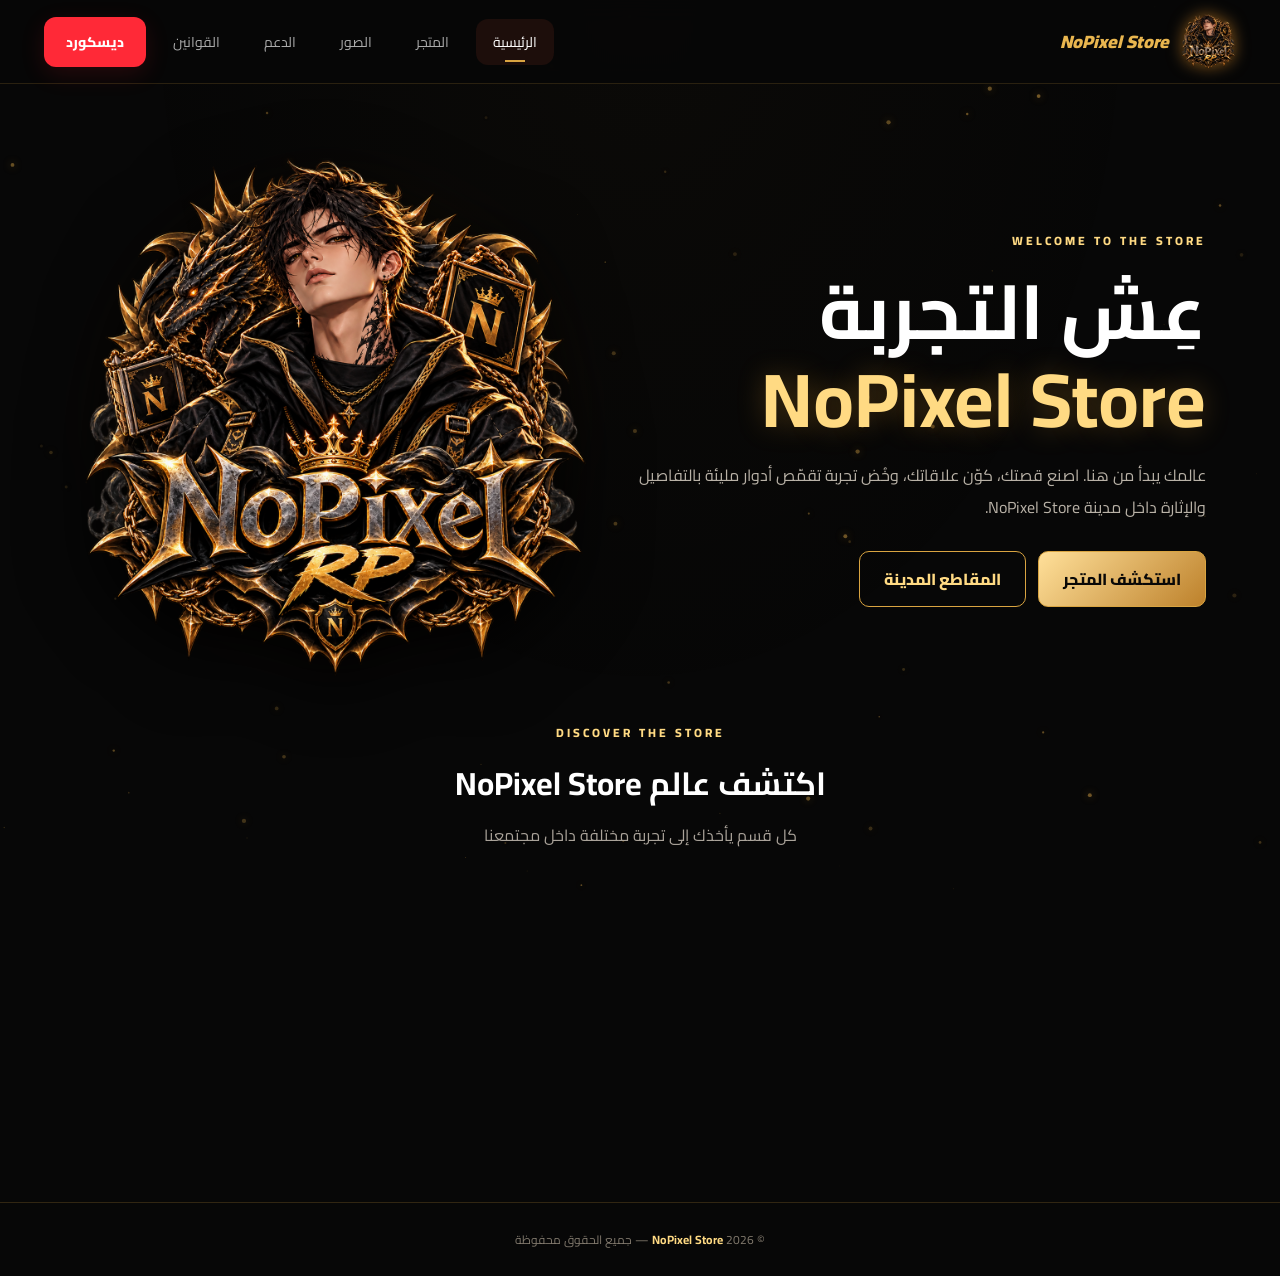
<file: index.html>
<!DOCTYPE html>
<html lang="ar" dir="rtl">

<head>
    <meta charset="UTF-8">
    <meta name="viewport" content="width=device-width, initial-scale=1.0">
    <meta name="theme-color" content="#070707">

    <title>الرئيسية | NoPixel Store</title>

    <!-- Website Favicon -->
    <link rel="icon" type="image/png" href="assets/logo.png">
    <link rel="apple-touch-icon" href="assets/logo.png">

    <!-- CSS -->
    <link rel="stylesheet" href="style.css">
</head>

<body>

    <!-- Background Particles -->
    <canvas id="particles"></canvas>

    <!-- Loading Screen -->
    <div class="loader">
        <img src="assets/logo.png" alt="NoPixel Store">
        <div class="loadline"></div>
    </div>

    <div class="site">

        <!-- Header -->
        <header>
            <nav class="nav">

                <a class="brand" href="index.html">
                    <img src="assets/logo.png" alt="NoPixel Store">
                    <span>NoPixel Store</span>
                </a>

                <!-- Navigation Links -->
                <div class="navlinks">

                    <a href="index.html" class="active">
                        الرئيسية
                    </a>

                    <a href="store.html">
                        المتجر
                    </a>

                    <a href="gallery.html">
                        الصور
                    </a>

                    <a href="support.html">
                        الدعم
                    </a>

                    <a href="rules.html">
                        القوانين
                    </a>

                    <a
                        class="discord"
                        href="https://discord.gg/teXu4rFgZt"
                        target="_blank"
                        rel="noopener noreferrer"
                    >
                        ديسكورد
                    </a>

                </div>

                <!-- Mobile Menu -->
                <button class="menu" aria-label="فتح القائمة">
                    ☰
                </button>

            </nav>
        </header>

        <!-- Main Content -->
        <main>

            <!-- Hero Section -->
            <section class="hero">

                <div>

                    <div class="eyebrow">
                        WELCOME TO THE STORE
                    </div>

                    <h1>
                        عِش التجربة
                        <br>
                        <span>NoPixel Store</span>
                    </h1>

                    <p>
                        عالمك يبدأ من هنا. اصنع قصتك، كوّن علاقاتك،
                        وخُض تجربة تقمّص أدوار مليئة بالتفاصيل
                        والإثارة داخل مدينة NoPixel Store.
                    </p>

                    <div class="actions">

                        <a class="btn" href="store.html">
                            استكشف المتجر
                        </a>

                        <a class="btn ghost" href="gallery.html">
                            المقاطع المدينة
                        </a>

                    </div>

                </div>

                <!-- Hero Logo -->
                <div class="hero-art">
                    <img
                        src="assets/logo.png"
                        alt="NoPixel Store Logo"
                    >
                </div>

            </section>

            <!-- Discover Section -->
            <section>

                <div class="section-head">

                    <span class="eyebrow">
                        DISCOVER THE STORE
                    </span>

                    <h2>
                        اكتشف عالم NoPixel Store
                    </h2>

                    <p>
                        كل قسم يأخذك إلى تجربة مختلفة داخل مجتمعنا
                    </p>

                </div>

                <!-- Cards -->
                <div class="grid">

                    <!-- Store -->
                    <article class="tile">

                        <div class="symbol">♛</div>

                        <h3>المتجر</h3>

                        <p>
                            تصفح المنتجات والعروض المتاحة داخل المدينة.
                        </p>

                        <a href="store.html">
                            زيارة المتجر ←
                        </a>

                    </article>

                    <!-- Gallery -->
                    <article class="tile">

                        <div class="symbol">▣</div>

                        <h3>الصور والمقاطع</h3>

                        <p>
                            لحظات ومشاهد من عالم المدينة ومجتمعها.
                        </p>

                        <a href="gallery.html">
                            مشاهدة المعرض ←
                        </a>

                    </article>

                    <!-- Support -->
                    <article class="tile">

                        <div class="symbol">✉</div>

                        <h3>الدعم الفني</h3>

                        <p>
                            تواصل مع فريق الدعم عند الحاجة للمساعدة.
                        </p>

                        <a href="support.html">
                            طلب المساعدة ←
                        </a>

                    </article>

                </div>

            </section>

        </main>

        <!-- Footer -->
        <footer class="footer">

            © 2026
            <strong>NoPixel Store</strong>
            — جميع الحقوق محفوظة

        </footer>

    </div>

    <!-- JavaScript -->
    <script src="script.js"></script>

</body>
</html>
</file>
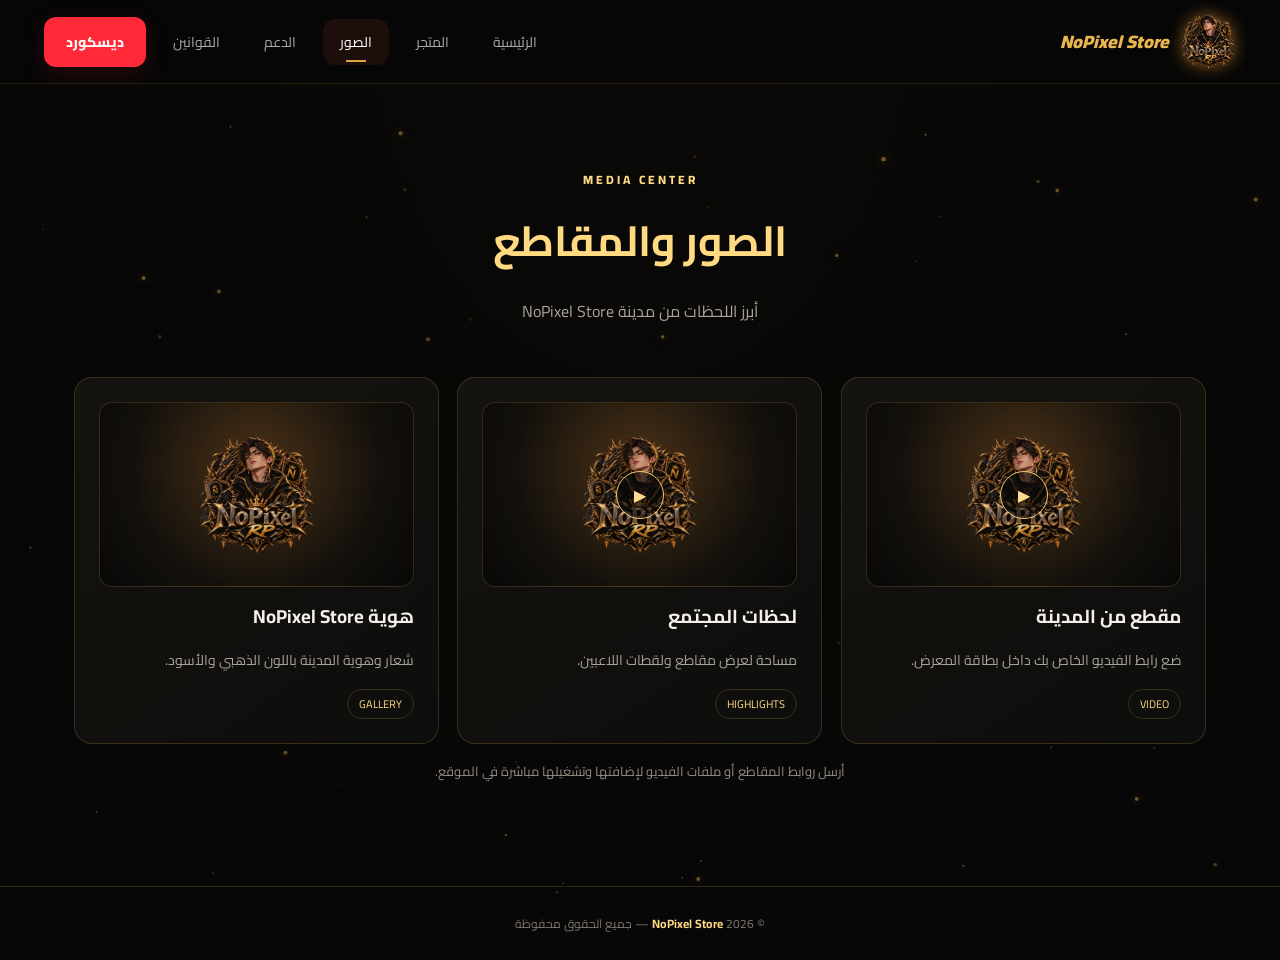
<file: gallery.html>
<!DOCTYPE html>
<html lang="ar" dir="rtl">

<head>
    <meta charset="UTF-8">
    <meta name="viewport" content="width=device-width, initial-scale=1.0">
    <meta name="theme-color" content="#070707">

    <title>الصور | NoPixel Store</title>

    <!-- Website Favicon -->
    <link rel="icon" type="image/png" href="assets/logo.png">
    <link rel="apple-touch-icon" href="assets/logo.png">

    <!-- CSS -->
    <link rel="stylesheet" href="style.css">
</head>

<body>

    <!-- Background Particles -->
    <canvas id="particles"></canvas>

    <!-- Loading Screen -->
    <div class="loader">
        <img src="assets/logo.png" alt="NoPixel Store">
        <div class="loadline"></div>
    </div>

    <div class="site">

        <!-- Header -->
        <header>
            <nav class="nav">

                <a class="brand" href="index.html">
                    <img src="assets/logo.png" alt="NoPixel Store">
                    <span>NoPixel Store</span>
                </a>

                <!-- Navigation Links -->
                <div class="navlinks">

                    <a href="index.html">الرئيسية</a>

                    <a href="store.html">المتجر</a>

                    <a href="gallery.html" class="active">
                        الصور
                    </a>

                    <a href="support.html">الدعم</a>

                    <a href="rules.html">القوانين</a>

                    <a
                        class="discord"
                        href="https://discord.gg/teXu4rFgZt"
                        target="_blank"
                        rel="noopener noreferrer"
                    >
                        ديسكورد
                    </a>

                </div>

                <!-- Mobile Menu -->
                <button class="menu" aria-label="فتح القائمة">
                    ☰
                </button>

            </nav>
        </header>

        <!-- Main Content -->
        <main>

            <!-- Page Title -->
            <div class="page-title">

                <span class="eyebrow">
                    MEDIA CENTER
                </span>

                <h1>
                    الصور والمقاطع
                </h1>

                <p>
                    أبرز اللحظات من مدينة NoPixel Store
                </p>

            </div>

            <!-- Gallery Cards -->
            <div class="grid">

                <!-- City Video -->
                <article class="tile">

                    <div class="media">

                        <img src="assets/logo.png" alt="مقطع من المدينة">

                        <span class="play">▶</span>

                    </div>

                    <h3>مقطع من المدينة</h3>

                    <p>
                        ضع رابط الفيديو الخاص بك داخل بطاقة المعرض.
                    </p>

                    <span class="tag">
                        VIDEO
                    </span>

                </article>

                <!-- Community Highlights -->
                <article class="tile">

                    <div class="media">

                        <img src="assets/logo.png" alt="لحظات المجتمع">

                        <span class="play">▶</span>

                    </div>

                    <h3>لحظات المجتمع</h3>

                    <p>
                        مساحة لعرض مقاطع ولقطات اللاعبين.
                    </p>

                    <span class="tag">
                        HIGHLIGHTS
                    </span>

                </article>

                <!-- Server Identity -->
                <article class="tile">

                    <div class="media">

                        <img src="assets/logo.png" alt="هوية NoPixel Store">

                    </div>

                    <h3>هوية NoPixel Store</h3>

                    <p>
                        شعار وهوية المدينة باللون الذهبي والأسود.
                    </p>

                    <span class="tag">
                        GALLERY
                    </span>

                </article>

            </div>

            <!-- Empty Gallery Message -->
            <p class="empty-note">
                أرسل روابط المقاطع أو ملفات الفيديو
                لإضافتها وتشغيلها مباشرة في الموقع.
            </p>

        </main>

        <!-- Footer -->
        <footer class="footer">

            © 2026
            <strong>NoPixel Store</strong>
            — جميع الحقوق محفوظة

        </footer>

    </div>

    <!-- JavaScript -->
    <script src="script.js"></script>

</body>
</html>
</file>
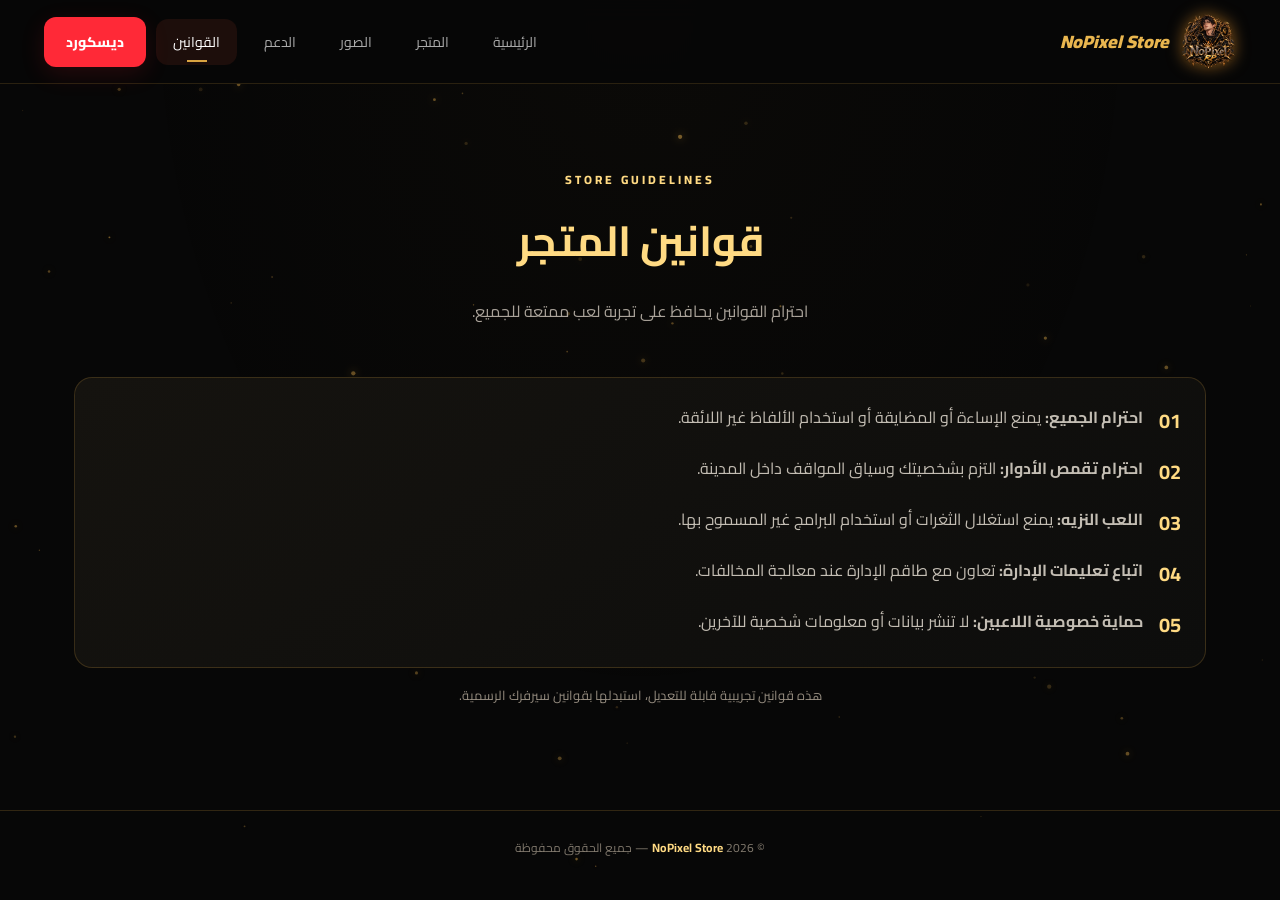
<file: rules.html>
<!DOCTYPE html>
<html lang="ar" dir="rtl">

<head>
    <meta charset="UTF-8">
    <meta name="viewport" content="width=device-width, initial-scale=1.0">
    <meta name="theme-color" content="#070707">

    <title>القوانين | NoPixel Store</title>

    <!-- Website Favicon -->
    <link rel="icon" type="image/png" href="assets/logo.png">
    <link rel="apple-touch-icon" href="assets/logo.png">

    <!-- CSS -->
    <link rel="stylesheet" href="style.css">
</head>

<body>

    <!-- Background Particles -->
    <canvas id="particles"></canvas>

    <!-- Loading Screen -->
    <div class="loader">
        <img src="assets/logo.png" alt="NoPixel Store">
        <div class="loadline"></div>
    </div>

    <div class="site">

        <!-- Header -->
        <header>
            <nav class="nav">

                <a class="brand" href="index.html">
                    <img src="assets/logo.png" alt="NoPixel Store">
                    <span>NoPixel Store</span>
                </a>

                <!-- Navigation Links -->
                <div class="navlinks">

                    <a href="index.html">الرئيسية</a>

                    <a href="store.html">المتجر</a>

                    <a href="gallery.html">الصور</a>

                    <a href="support.html">الدعم</a>

                    <a href="rules.html" class="active">
                        القوانين
                    </a>

                    <a
                        class="discord"
                        href="https://discord.gg/teXu4rFgZt"
                        target="_blank"
                        rel="noopener noreferrer"
                    >
                        ديسكورد
                    </a>

                </div>

                <!-- Mobile Menu -->
                <button class="menu" aria-label="فتح القائمة">
                    ☰
                </button>

            </nav>
        </header>

        <!-- Main Content -->
        <main>

            <!-- Page Title -->
            <div class="page-title">

                <span class="eyebrow">
                    STORE GUIDELINES
                </span>

                <h1>
                    قوانين المتجر
                </h1>

                <p>
                    احترام القوانين يحافظ على تجربة لعب ممتعة للجميع.
                </p>

            </div>

            <!-- Rules Panel -->
            <div class="panel rules">

                <!-- Rule 01 -->
                <div class="rule">

                    <b>01</b>

                    <p>
                        <strong>احترام الجميع:</strong>
                        يمنع الإساءة أو المضايقة أو استخدام الألفاظ غير اللائقة.
                    </p>

                </div>

                <!-- Rule 02 -->
                <div class="rule">

                    <b>02</b>

                    <p>
                        <strong>احترام تقمص الأدوار:</strong>
                        التزم بشخصيتك وسياق المواقف داخل المدينة.
                    </p>

                </div>

                <!-- Rule 03 -->
                <div class="rule">

                    <b>03</b>

                    <p>
                        <strong>اللعب النزيه:</strong>
                        يمنع استغلال الثغرات أو استخدام البرامج غير المسموح بها.
                    </p>

                </div>

                <!-- Rule 04 -->
                <div class="rule">

                    <b>04</b>

                    <p>
                        <strong>اتباع تعليمات الإدارة:</strong>
                        تعاون مع طاقم الإدارة عند معالجة المخالفات.
                    </p>

                </div>

                <!-- Rule 05 -->
                <div class="rule">

                    <b>05</b>

                    <p>
                        <strong>حماية خصوصية اللاعبين:</strong>
                        لا تنشر بيانات أو معلومات شخصية للآخرين.
                    </p>

                </div>

            </div>

            <!-- Notice -->
            <p class="empty-note">
                هذه قوانين تجريبية قابلة للتعديل،
                استبدلها بقوانين سيرفرك الرسمية.
            </p>

        </main>

        <!-- Footer -->
        <footer class="footer">

            © 2026
            <strong>NoPixel Store</strong>
            — جميع الحقوق محفوظة

        </footer>

    </div>

    <!-- JavaScript -->
    <script src="script.js"></script>

</body>
</html>
</file>
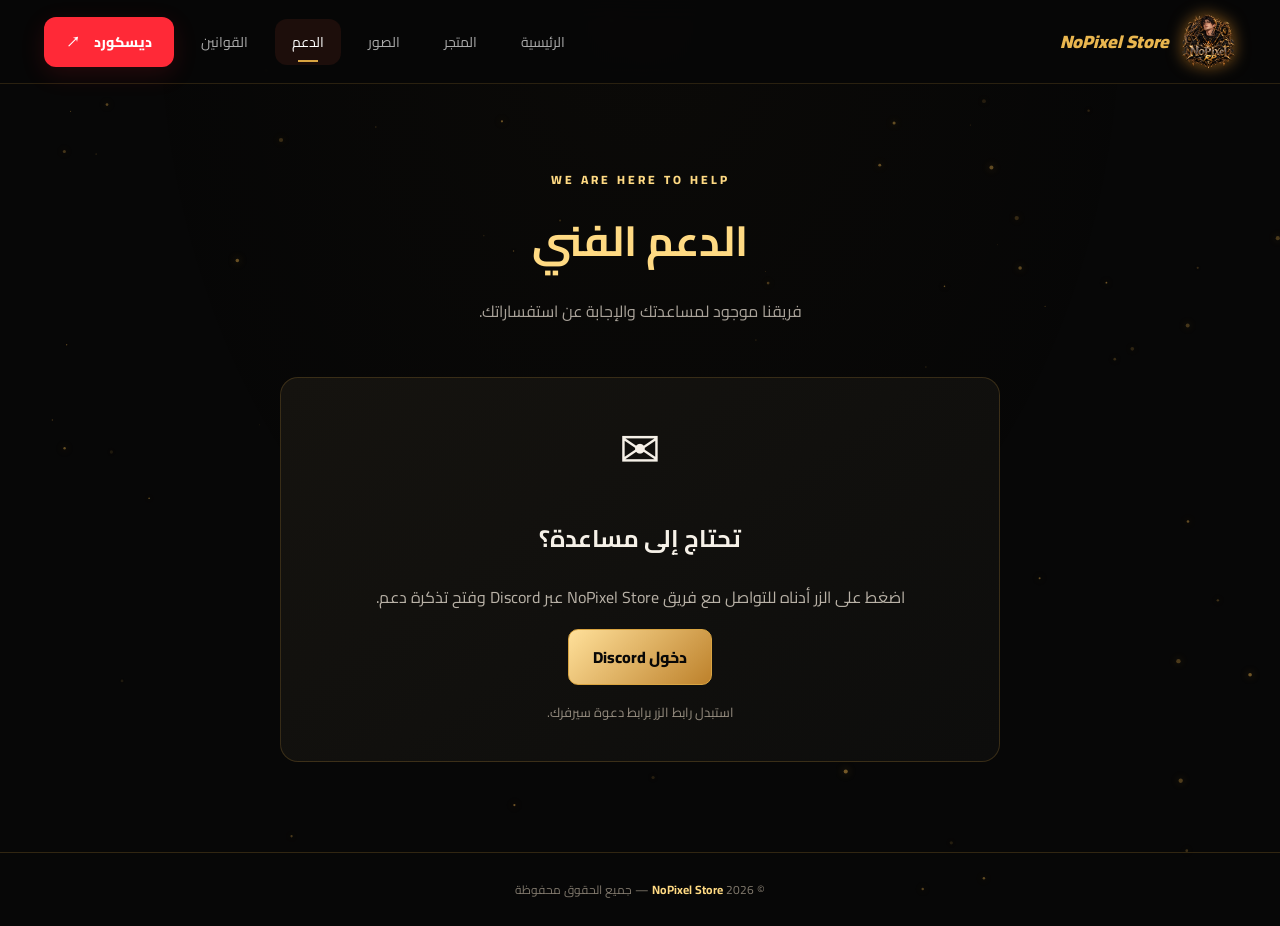
<file: support.html>
<!DOCTYPE html>
<html lang="ar" dir="rtl">

<head>
    <meta charset="UTF-8">
    <meta name="viewport" content="width=device-width, initial-scale=1.0">
    <meta name="theme-color" content="#070707">

    <title>الدعم | NoPixel Store</title>

    <!-- أيقونة الموقع -->
    <link rel="icon" type="image/png" href="assets/logo.png">
    <link rel="apple-touch-icon" href="assets/logo.png">

    <!-- ملف التنسيق -->
    <link rel="stylesheet" href="style.css">
</head>

<body>

    <!-- خلفية الجزيئات -->
    <canvas id="particles"></canvas>

    <!-- شاشة التحميل -->
    <div class="loader">
        <img src="assets/logo.png" alt="NoPixel Store">
        <div class="loadline"></div>
    </div>

    <div class="site">

        <!-- رأس الموقع والقائمة -->
        <header>
            <nav class="nav">

                <a class="brand" href="index.html">
                    <img src="assets/logo.png" alt="">
                    <span>NoPixel Store</span>
                </a>

                <div class="navlinks">
                    <a href="index.html">الرئيسية</a>
                    <a href="store.html">المتجر</a>
                    <a href="gallery.html">الصور</a>
                    <a href="support.html" class="active">الدعم</a>
                    <a href="rules.html">القوانين</a>

                    <!-- رابط الديسكورد -->
                    <a
                        class="discord"
                        href="https://discord.gg/teXu4rFgZt"
                        target="_blank"
                        rel="noopener noreferrer"
                    >
                        ديسكورد　↗
                    </a>
                </div>

                <!-- زر القائمة في الهاتف -->
                <button class="menu" aria-label="فتح القائمة">
                    ☰
                </button>

            </nav>
        </header>

        <!-- محتوى صفحة الدعم -->
        <main>

            <div class="page-title">
                <span class="eyebrow">WE ARE HERE TO HELP</span>

                <h1>الدعم الفني</h1>

                <p>
                    فريقنا موجود لمساعدتك والإجابة عن استفساراتك.
                </p>
            </div>

            <!-- بطاقة التواصل مع الدعم -->
            <div class="panel support-box">

                <div class="symbol">✉</div>

                <h2>تحتاج إلى مساعدة؟</h2>

                <p style="color:#b9b2a7; line-height:2">
                    اضغط على الزر أدناه للتواصل مع فريق NoPixel Store
                    عبر Discord وفتح تذكرة دعم.
                </p>

                <a
                    class="btn"
                    href="https://discord.gg/teXu4rFgZt"
                    target="_blank"
                    rel="noopener noreferrer"
                >
                    دخول Discord
                </a>

                <p class="empty-note">
                    استبدل رابط الزر برابط دعوة سيرفرك.
                </p>

            </div>

        </main>

        <!-- تذييل الموقع -->
        <footer class="footer">
            © 2026 <strong>NoPixel Store</strong> — جميع الحقوق محفوظة
        </footer>

    </div>

    <!-- ملف JavaScript -->
    <script src="script.js"></script>

</body>
</html>
</file>
<file: style.css>
@import url('https://fonts.googleapis.com/css2?family=Cairo:wght@400;500;600;700;800;900&display=swap');
:root{--gold:#d9a441;--gold2:#ffda83;--black:#070707;--panel:#11100e;--muted:#aaa39a;--line:rgba(217,164,65,.2)}
*{box-sizing:border-box}html{scroll-behavior:smooth}body{margin:0;background:var(--black);color:#f6f1e8;font-family:'Cairo',Tahoma,sans-serif;min-height:100vh;overflow-x:hidden}
#particles{position:fixed;inset:0;width:100%;height:100%;pointer-events:none;z-index:0;opacity:.62}
.site{position:relative;z-index:1}.loader{position:fixed;inset:0;background:#050505;z-index:99;display:flex;align-items:center;justify-content:center;flex-direction:column;transition:opacity .5s,visibility .5s}.loader.hide{opacity:0;visibility:hidden}.loader img{width:120px;height:120px;object-fit:contain;filter:drop-shadow(0 0 22px #b9812b)}.loadline{width:150px;height:3px;background:#29231a;margin-top:18px;border-radius:9px;overflow:hidden}.loadline:after{content:"";display:block;height:100%;width:45%;background:var(--gold2);animation:load 1s ease-in-out infinite alternate}@keyframes load{to{transform:translateX(125px)}}
header{height:84px;border-bottom:1px solid rgba(217,164,65,.17);background:rgba(7,7,7,.91);backdrop-filter:blur(12px);position:sticky;top:0;z-index:20}.nav{max-width:1240px;height:100%;margin:auto;padding:0 24px;display:flex;align-items:center;justify-content:space-between;gap:20px}.brand{display:flex;align-items:center;gap:12px;text-decoration:none;color:#fff;font-weight:900;font-style:italic;font-size:18px;white-space:nowrap}.brand img{width:55px;height:55px;object-fit:contain;border-radius:13px;filter:drop-shadow(0 0 8px #8e5c1d)}.brand span{color:#e9b64f}.navlinks{display:flex;align-items:center;gap:10px}.navlinks a{color:#aaa;text-decoration:none;padding:10px 17px;border-radius:12px;font-size:14px;transition:.2s}.navlinks a:hover,.navlinks a.active{color:#fff;background:rgba(122,47,31,.2)}.navlinks a.active:after{content:"";display:block;width:20px;height:2px;background:var(--gold);margin:5px auto -7px}.discord{background:#ff2937;color:white!important;font-weight:800;padding:12px 22px!important;border-radius:12px!important;box-shadow:0 7px 25px #ff293722}.menu{display:none;background:none;border:1px solid var(--line);color:var(--gold2);font-size:24px;border-radius:9px;padding:4px 12px}
main{max-width:1180px;margin:auto;padding:54px 24px 90px}.hero{min-height:560px;display:grid;grid-template-columns:1.05fr .95fr;align-items:center;gap:32px}.eyebrow{color:var(--gold2);letter-spacing:3px;font-size:12px;font-weight:800}.hero h1{font-size:clamp(40px,6vw,76px);line-height:1.15;margin:16px 0;color:#fff}.hero h1 span{color:var(--gold2);text-shadow:0 0 28px #c78a2b55}.hero p{color:#b9b2a7;line-height:2;max-width:590px}.actions{display:flex;gap:12px;flex-wrap:wrap;margin-top:28px}.btn{display:inline-flex;align-items:center;justify-content:center;padding:12px 24px;border-radius:10px;text-decoration:none;font-weight:800;border:1px solid var(--gold);color:#090807;background:linear-gradient(135deg,#ffe09a,#bd812b);transition:.2s}.btn:hover{transform:translateY(-3px);filter:brightness(1.08)}.btn.ghost{background:transparent;color:var(--gold2)}.hero-art{display:flex;justify-content:center;position:relative}.hero-art:before{content:"";position:absolute;width:75%;height:75%;top:12%;border-radius:50%;background:#a56c1c22;filter:blur(55px)}.hero-art img{position:relative;width:min(100%,520px);max-height:570px;object-fit:contain;filter:drop-shadow(0 15px 35px #000)}
.section-head{text-align:center;margin:18px 0 32px}.section-head h2{font-size:32px;margin:7px 0;color:#fff}.section-head p{color:var(--muted);margin:0}.grid{display:grid;grid-template-columns:repeat(3,1fr);gap:18px}.tile,.panel{background:linear-gradient(145deg,#15130f,#0d0d0c);border:1px solid var(--line);border-radius:18px;padding:24px;transition:.25s}.tile:hover{transform:translateY(-5px);border-color:#d9a44188;box-shadow:0 15px 35px #0008}.tile .symbol{font-size:27px;color:var(--gold2)}.tile h3{margin:12px 0 5px}.tile p{color:var(--muted);line-height:1.8;font-size:14px}.tile a{color:var(--gold2);text-decoration:none;font-weight:700;font-size:13px}.media{height:185px;border-radius:13px;background:radial-gradient(circle at 50% 35%,#4b3217,#14110c 62%,#080808);display:flex;align-items:center;justify-content:center;position:relative;overflow:hidden;border:1px solid #8e632d55}.media img{width:120px;height:120px;object-fit:contain;opacity:.86}.play{position:absolute;width:48px;height:48px;border:1px solid #f2c66d;border-radius:50%;display:grid;place-items:center;color:#ffdc8d;background:#08080899}.tag{display:inline-block;color:var(--gold2);border:1px solid var(--line);border-radius:30px;padding:4px 11px;font-size:11px}.page-title{text-align:center;padding:25px 0 35px}.page-title h1{font-size:42px;margin:8px 0;color:var(--gold2)}.page-title p{color:var(--muted)}.rules{display:grid;gap:14px}.rule{display:flex;gap:16px;align-items:flex-start}.rule b{color:var(--gold2);font-size:20px}.rule p{margin:0;color:#c3bdb3;line-height:1.9}.support-box{text-align:center;max-width:720px;margin:0 auto}.support-box .symbol{font-size:50px}.footer{border-top:1px solid var(--line);padding:25px;text-align:center;color:#81796d;font-size:12px}.footer strong{color:var(--gold2)}.empty-note{color:#968d80;text-align:center;font-size:13px;margin-top:15px}
@media(max-width:800px){.hero{grid-template-columns:1fr;text-align:center;padding-top:20px}.hero p{margin:auto}.actions{justify-content:center}.hero-art img{max-height:420px}.grid{grid-template-columns:repeat(2,1fr)}.navlinks{display:none;position:absolute;top:83px;left:0;right:0;background:#090909;border-bottom:1px solid var(--line);padding:14px;flex-direction:column}.navlinks.open{display:flex}.navlinks a{width:100%;text-align:center}.menu{display:block}}
@media(max-width:520px){main{padding:35px 16px 65px}.grid{grid-template-columns:1fr}.brand{font-size:15px}.brand img{width:47px;height:47px}.page-title h1{font-size:34px}.hero h1{font-size:43px}}

/* Store products and payment methods */
.store-filters{display:flex;justify-content:center;gap:10px;flex-wrap:wrap;margin:0 0 28px}
.filter{cursor:pointer;border:1px solid var(--line);background:#11100e;color:#c8bda9;border-radius:30px;padding:9px 18px;font:inherit;font-size:13px;transition:.2s}
.filter:hover,.filter.active{background:linear-gradient(135deg,#ffe09a,#bd812b);color:#090807;border-color:var(--gold2);font-weight:800}
.products-grid{align-items:stretch}
.product-card{display:flex;flex-direction:column;align-items:flex-start}
.product-image{width:100%;height:190px;object-fit:cover;border-radius:12px;margin-bottom:16px;border:1px solid rgba(217,164,65,.35);background:#090807}
.product-card h3{margin:12px 0 4px}
.product-card p{min-height:48px}
.product-price{color:var(--gold2);font-size:18px;font-weight:900;margin:8px 0 16px}
.product-order{margin-top:auto;width:100%;font-size:13px}
.payments-section{margin-top:76px;padding-top:35px;border-top:1px solid var(--line)}
.payment-card h3{color:var(--gold2);margin-top:0}
.payment-card p{overflow-wrap:anywhere}


/* ===== Smooth browsing animations ===== */
@keyframes revealUp {
  from { opacity: 0; transform: translateY(28px); }
  to { opacity: 1; transform: translateY(0); }
}
.reveal-on-scroll {
  opacity: 0;
  transform: translateY(28px);
  transition: opacity .75s ease, transform .75s cubic-bezier(.2,.7,.2,1);
  will-change: opacity, transform;
}
.reveal-on-scroll.is-visible {
  opacity: 1;
  transform: translateY(0);
}
.navlinks a {
  position: relative;
  overflow: hidden;
}
.navlinks a:not(.discord)::before {
  content: "";
  position: absolute;
  bottom: 5px;
  right: 50%;
  width: 0;
  height: 2px;
  background: var(--gold2);
  transition: width .3s ease, right .3s ease;
}
.navlinks a:not(.discord):hover::before {
  width: 55%;
  right: 22.5%;
}
.discord, .btn {
  transition: transform .25s ease, box-shadow .25s ease, filter .25s ease;
}
.discord:hover {
  transform: translateY(-3px);
  box-shadow: 0 10px 28px #ff293755;
}
@media (prefers-reduced-motion: reduce) {
  *, *::before, *::after {
    scroll-behavior: auto !important;
    animation-duration: .01ms !important;
    animation-iteration-count: 1 !important;
    transition-duration: .01ms !important;
  }
  .reveal-on-scroll { opacity: 1; transform: none; }
}


/* ===== Always-on premium motion ===== */
:root { --motion-glow: rgba(217,164,65,.28); }
html { scroll-behavior: smooth; }
body::after {
  content:"";
  position:fixed;
  inset:0;
  pointer-events:none;
  z-index:0;
  opacity:.18;
  background:radial-gradient(ellipse at 50% 0%, rgba(217,164,65,.13), transparent 58%);
  animation:ambientGlow 8s ease-in-out infinite alternate;
}
@keyframes ambientGlow {
  0% { opacity:.10; transform:scale(1); }
  100% { opacity:.28; transform:scale(1.08); }
}
.brand img {
  animation:logoFloat 4s ease-in-out infinite, logoAura 3s ease-in-out infinite alternate;
}
@keyframes logoFloat {
  0%,100% { transform:translateY(0) rotate(0); }
  50% { transform:translateY(-5px) rotate(2deg); }
}
@keyframes logoAura {
  from { filter:drop-shadow(0 0 5px rgba(217,164,65,.35)); }
  to { filter:drop-shadow(0 0 17px rgba(255,218,131,.85)); }
}
.hero-art img {
  animation:heroHover 6s ease-in-out infinite;
}
@keyframes heroHover {
  0%,100% { transform:translateY(0) scale(1); }
  50% { transform:translateY(-13px) scale(1.025); }
}
.tile, .panel, .product-card, .payment-card {
  transition:transform .4s cubic-bezier(.2,.75,.25,1), border-color .4s ease, box-shadow .4s ease;
}
.tile:hover, .panel:hover, .product-card:hover, .payment-card:hover {
  transform:translateY(-7px);
  border-color:rgba(255,218,131,.58);
  box-shadow:0 18px 42px rgba(0,0,0,.28), 0 0 24px rgba(217,164,65,.09);
}
.btn, .discord, .navlinks a {
  transition:transform .28s ease, box-shadow .28s ease, color .28s ease, background .28s ease;
}
.btn:hover, .discord:hover { transform:translateY(-3px); }
.eyebrow { animation:eyebrowGlow 3.5s ease-in-out infinite alternate; }
@keyframes eyebrowGlow {
  from { text-shadow:0 0 0 rgba(255,218,131,0); }
  to { text-shadow:0 0 13px rgba(255,218,131,.55); }
}
/* Repeating reveal when sections enter the viewport */
.reveal-on-scroll {
  opacity:0;
  transform:translateY(24px);
  transition:opacity .75s ease, transform .75s cubic-bezier(.2,.7,.2,1);
}
.reveal-on-scroll.is-visible { opacity:1; transform:translateY(0); }

/* Disable ordinary text selection/copying across the site */
html, body, .site, .site * {
  -webkit-user-select:none !important;
  -moz-user-select:none !important;
  -ms-user-select:none !important;
  user-select:none !important;
  -webkit-touch-callout:none;
}
input, textarea, [contenteditable="true"], .allow-select {
  -webkit-user-select:text !important;
  -moz-user-select:text !important;
  -ms-user-select:text !important;
  user-select:text !important;
}
img { -webkit-user-drag:none; user-drag:none; }
@media (prefers-reduced-motion:reduce) {
  *, *::before, *::after {
    animation-duration:.01ms !important;
    animation-iteration-count:1 !important;
    transition-duration:.01ms !important;
    scroll-behavior:auto !important;
  }
  .reveal-on-scroll { opacity:1; transform:none; }
}
</file>
